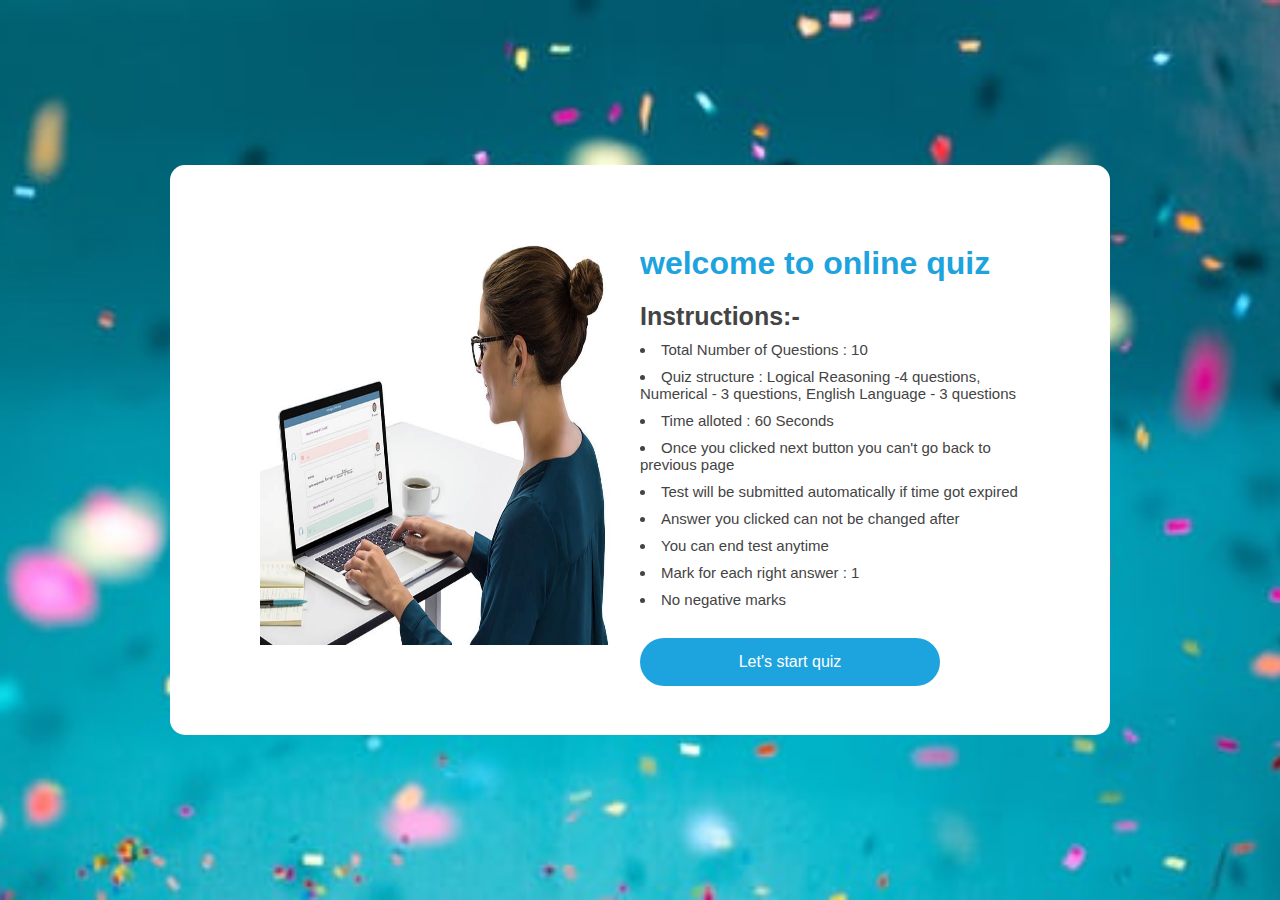
<file: index.html>
<DOCTYPE html>
<html lang="en">
<head>
<meta charset="UTF-8">
<meta name="viewport" content="width=device-width, initial-scale=1.0"/>
<title>Online Quiz</title>
<link rel="stylesheet" href="style.css"/>
</head>
<body>
<div class="container">
<div class="leftside">
  <img src="img/front.jpeg" alt="quiz logo" data-tilt>
</div>
<div class="rightside">
<h1>welcome to online quiz</h1>
<h2>Instructions:-</h2>
<ul>
<li>Total Number of Questions : 10 </li>
<li>Quiz structure : Logical Reasoning -4 questions, Numerical - 3 questions, English Language - 3 questions</li>
<li>Time alloted : 60 Seconds</li>
<li>Once you clicked next button you can't go back to previous page</li>
<li>Test will be submitted automatically if time got expired</li> 
<li>Answer you clicked can not be changed after</li> 
<li>You can end test anytime</li>
<li>Mark for each right answer : 1</li> 
<li>No negative marks</li>
</ul>
<a href="question.html"> Let's start quiz</a>
</div>
</div>
</body>

<script src="https://ajax.googleapis.com/ajax/libs/jquery/3.5.1/jquery.min.js"></script>
<script type="text/javascript" src="tilt.jquery.js"></script>
</html>
</file>
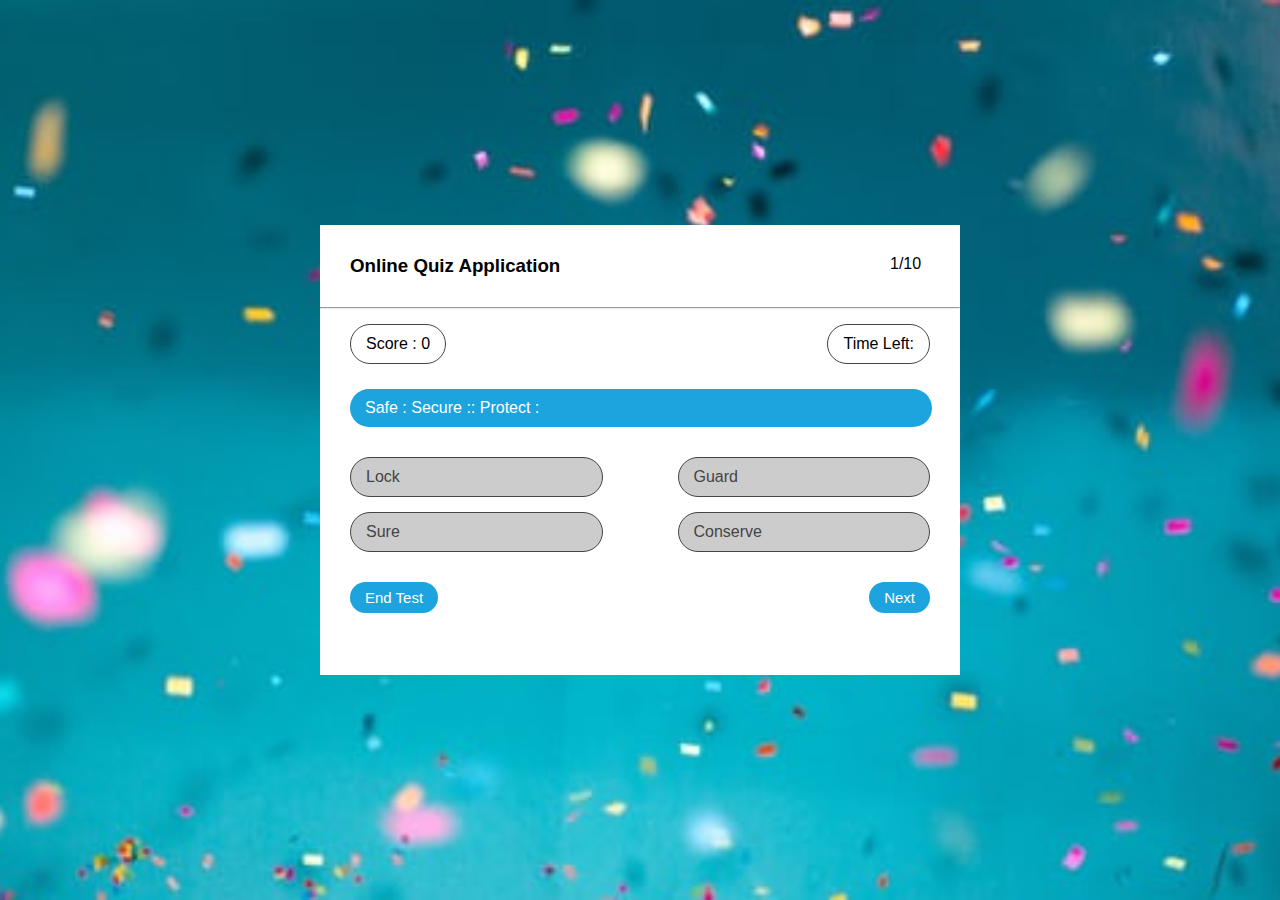
<file: question.html>
<DOCTYPE html>
<html lang="en">
<head>
<meta charset="UTF-8">
<meta name="viewport" content="width=device-width, initial-scale=1.0"/>
<title>Online Quiz</title>
<link rel="stylesheet" href="style.css"/>
</head>
<body>
<div class="box" id="questionscreen">
<div class="header1">
<h3>Online Quiz Application</h3>
<span></span>
</div>
<hr>
<div class="header">
   <div class="scorebox">Score : <span>0</span></div>
   <div class="timerbox">Time Left: <span></span></div>
</div>
<div class="questionbox"> 
</div>
<div class="optionbox">
   <span onclick="checkAnswer(this)" data-opt="1"></span>
   <span onclick="checkAnswer(this)" data-opt="2"></span>
   <span onclick="checkAnswer(this)" data-opt="3"></span>
   <span onclick="checkAnswer(this)" data-opt="4"></span>
</div>
<div class="footer">
<button onclick="showResult(1)">End Test</button>
<button onclick="shownext()">Next</button>
</div>
</div>
<div class="box" id="resultscreen" style="display: none;">
<div class="header1">
<h3>Online Quiz Result</h3>
</div>
<hr>
<div class="resultbox">
<label>Total number of Questions</label>
<span>:</span>
<span id="totalquestion"></span>
<label>Attempted questions </label>
<span>:</span>
<span id="attemptquestion"></span>
<label>correct answers</label>
<span>:</span>
<span id="correctanswer"></span>
<label>wrong answers</label>
<span>:</span>
<span id="wronganswer"></span>


</div>
<div class="buttonbox">

<a href="index.html">Start again</a>
</div>
</div>

</body>


<script type="text/javascript"></script>
<script src="https://ajax.googleapis.com/ajax/libs/jquery/3.5.1/jquery.min.js"></script>
<script src="quiz.js"></script>
<script src="script.js"></script>

</html>
</file>
<file: style.css>
*{
  margin: 0;
  padding: 0;
  box-sizing: border-box;
}
body{
   font-family: "Lato", sans-serif;
   background-image: url("img/bg.jpeg");
   background-repeat: no-repeat;
   background-size: cover;
   background-position: center;
   display: flex;
   justify-content: center;
   align-items: center;
   
  
}

.container {
    width: 940px;
    background-color: #ffffff;
    height: 570px;
    padding: 80px 90px;
    border-radius: 15px;
    display: flex;
    }
.leftside, .rightside{
width:50%;

}
.leftside img {
  height: 400px;
  width: 350px;
}

.rightside h1{
   color: #1da3dd;
}
.rightside h2{
   color: #444;
   margin-top : 20px;
   font-size: 25px;
}

.rightside ul{
   color: #444;
   margin-top: 5px;
   font-size: 15px;
   list-style-position: inside;

}
.rightside li{
  margin-top: 10px;
}

.rightside a{
    margin-top: 30px;
    background-color: #1da3dd;
    border-radius: 100px;
    color: #fff;
    width: 300px;
    padding: 15px 0;
    display: inline-block;
    text-align: center;
    text-decoration: none;
    }
a:hover {
 color:black;
}

.box{
    background-color: #fff;
    
    min-height: 450px;
    width: 640px;
}

.header1 {
display: grid;
grid-template-columns: 1fr 1fr;
color: #000;
padding: 30px 0;


}
.header1 h3 {
margin: 0 30px;
}

.header1 span {
margin: 0 0 0 250px;
}

.header {
    margin-top: 15px;
    
    display: flex;
    justify-content: space-between;
}

.scorebox, .timerbox{
    border-radius: 100px;
    padding: 10px 15px;
    border: 1px solid #444;
    
}


.scorebox{
margin-left: 30px;
}

.timerbox{
margin-right: 30px;
}

.questionbox{
    margin: 25px 30px;
    background-color: #1da3dd;
    color: #fff;
    border-radius: 100px;
    padding: 10px 15px;
    width: 91%;
}
.optionbox{
   display: grid;
   grid-template-columns: 1fr 1fr;
   margin: 30px 0;
   grid-gap: 15px;
}

.optionbox span{
    margin: 0 30px;
    background-color: #ccc;
    border-radius: 100px;
    color : #444;
    border: 1px solid #444;
    padding: 10px 15px;
}


.footer{
display: flex;
justify-content: space-between;
}


.footer button{
background-color: #1da3dd;
border-radius: 100px;
border: none;
color: #fff;
margin: 0 30px;
padding: 7px 15px;
font-size: 15px;
}

.resultbox{
   margin-top: 50px;
   display: grid;
   grid-template-columns: 1.6fr 0.1fr 1fr;
   grid-row-gap: 15px;
}
.resultbox label {
margin-left: 45%;
}

.buttonbox {
   padding-top: 15px;
   text-align: center;
   margin: 50px;
}
.optionbox span.right {
    background-color: green;
    color: #fff;
}
.optionbox span.wrong {
    background-color: red;
    color: #fff;
}

.buttonbox a{
   background-color: #1da3dd;
   border-radius: 100px;
   text-decoration: none;
   color: #fff;
   padding: 15px 50px;
   
}

a:hover {
 color: black;
}


@media screen and (max-width: 768px){
 .leftside{
    display: none;
}

.container, .box{
    width: 500px;
    height: 550px;
}
.questionbox{
   width: 88%;
}

 .rightside{
    width: 100%;
}

.optionbox{
   grid-template-columns: 1fr;
}


}
</file>
